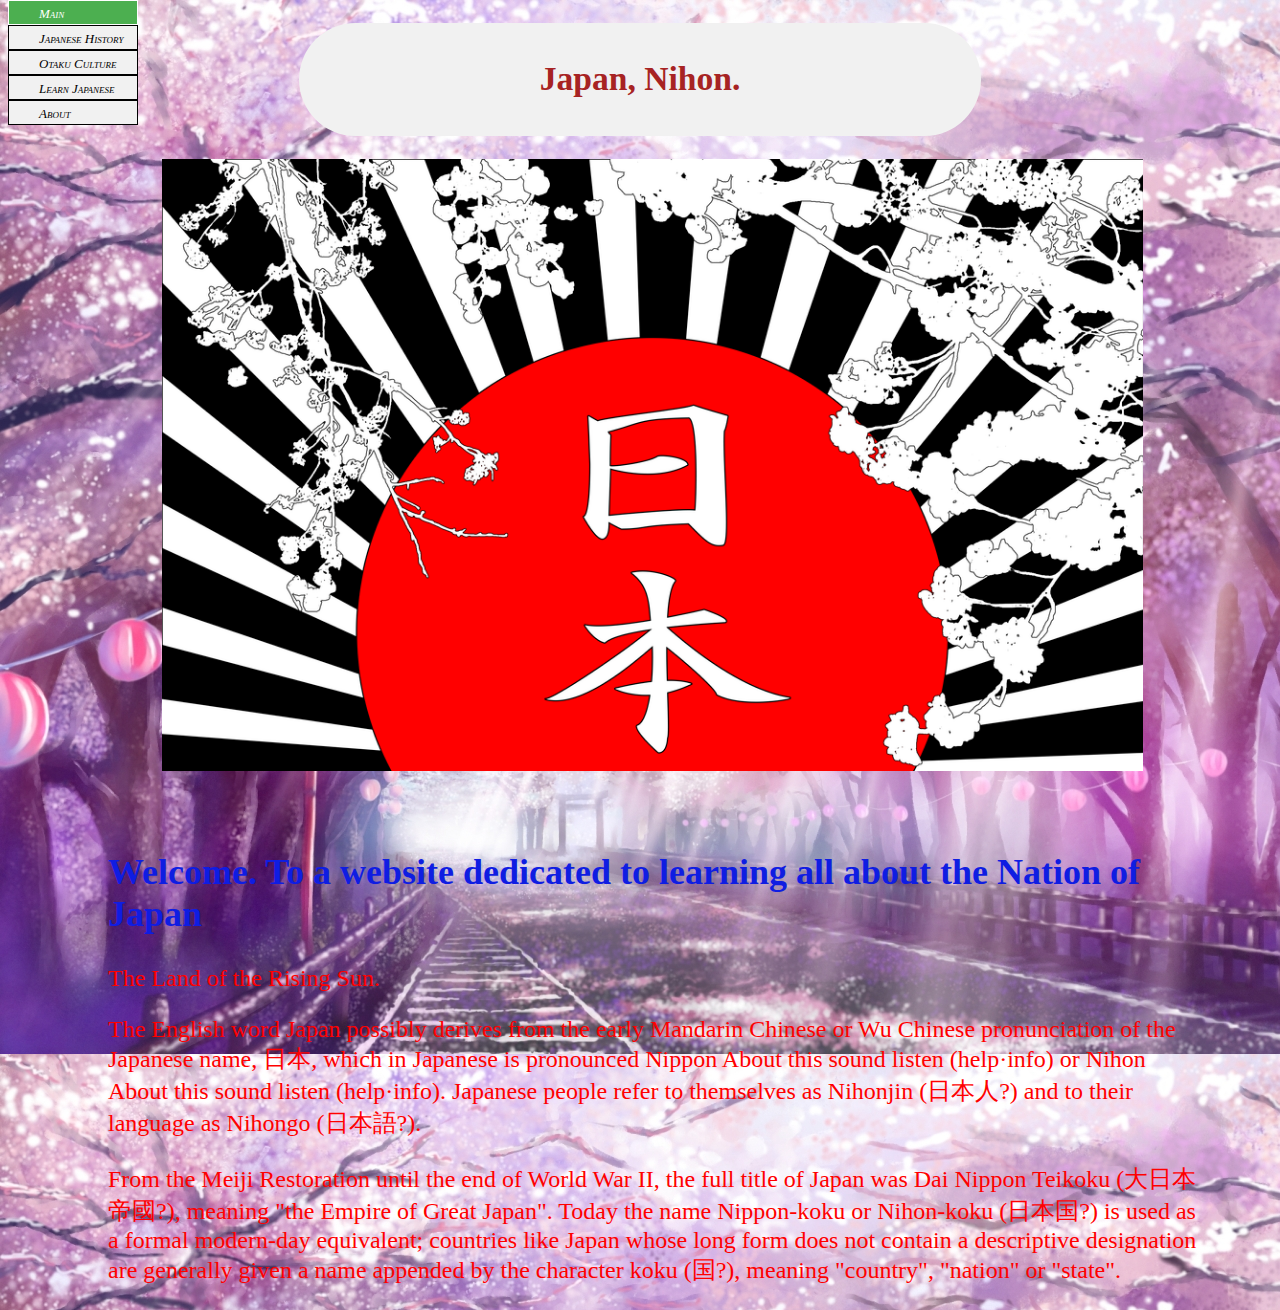
<file: index.html>
<!DOCTYPE html>

<html>

<head>
	<title> A Japanese Website </title>
	<meta name="viewpoint" content="width=device-width, initial-scale=1.0">
	<link rel="stylesheet" href ="Css/main.css"/>
</head>

<body>
<div id = "titleScreen">
	<h1> Japan, Nihon. </h1>
</div>
<nav>
	<ul>
			<li><a class="active" href= "/scareace.github.io/index">Main</a></li>
			<li><a href= "/scareace.github.io/history/index">Japanese History </a></li>
			<li><a href="/scareace.github.io/otaku/index">Otaku Culture </a></li>
			<li><a href="/scareace.github.io/language">Learn Japanese</a></li>
			<li><a href="/scareace.github.io/about">About </a></li>
	</ul>
</nav>

<div id= "mainContent">
<img class="centerMe" src="Img/wallpapernihon.png" alt="google"/>

<h2> Welcome. To a website dedicated to learning all about the Nation of Japan</h2>
<p> The Land of the Rising Sun.</p>
<p> The English word Japan possibly derives from the early Mandarin Chinese or Wu Chinese pronunciation of the Japanese name, 日本, 
which in Japanese is pronounced Nippon About this sound listen (help·info) or Nihon About this sound listen (help·info). 
Japanese people refer to themselves as Nihonjin (日本人?) and to their language as Nihongo (日本語?). </p>
<p> From the Meiji Restoration until the end of World War II, the full title of Japan was Dai Nippon Teikoku (大日本帝國?), 
meaning "the Empire of Great Japan". Today the name Nippon-koku or Nihon-koku (日本国?) is used as a formal modern-day equivalent; 
countries like Japan whose long form does not contain a descriptive designation are 
generally given a name appended by the character koku (国?), meaning "country", "nation" or "state". </p>
</div>
</body>

</html>
</file>
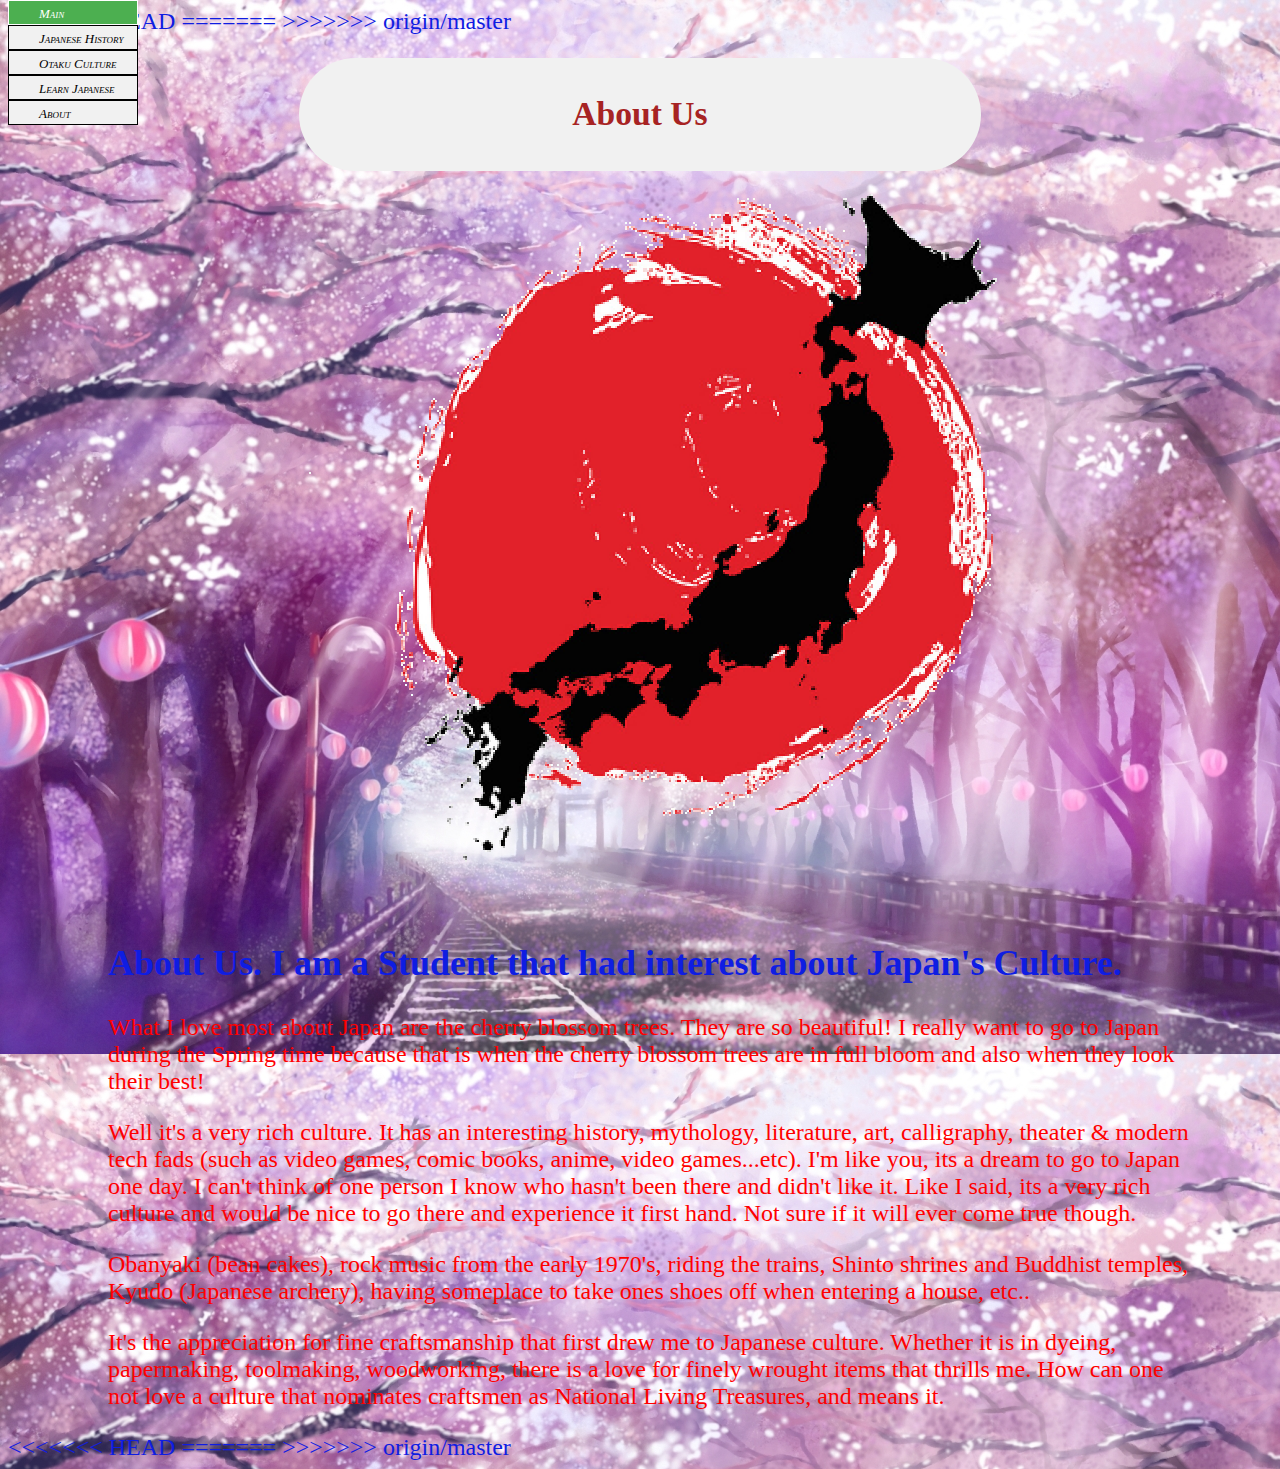
<file: about/index.html>
<!DOCTYPE html>

<html>

<head>

	<title>About</title>
	<meta name="viewpoint" content="width=device-width, initial-scale=1.0">
<<<<<<< HEAD
	<link rel="stylesheet" href ="../Css/main.css"/>
=======
>>>>>>> origin/master
</head>

<body>
<div id = "titleScreen">
	<h1> About Us </h1>
</div>
<nav>
	<ul>
			<li><a class="active" href= "/scareace.github.io/index">Main</a></li>
			<li><a href= "/scareace.github.io/history/index">Japanese History </a></li>
			<li><a href="/scareace.github.io/otaku/index">Otaku Culture </a></li>
			<li><a href="/scareace.github.io/language">Learn Japanese</a></li>
			<li><a href="/scareace.github.io/about">About </a></li>
	</ul>
</nav>

<div id= "mainContent">

<img class="centerMe" src="../Img/japancountry.png" alt="Japanese map"/>
<h2> About Us. I am a Student that had interest about Japan's Culture.</h2>
<p> What I love most about Japan are the cherry blossom trees. They are so beautiful! I really want to go to Japan 
during the Spring time because that is when the cherry blossom trees are in full bloom and also when they look their best!</p>
<p> Well it's a very rich culture. It has an interesting history, mythology, literature, art, calligraphy, 
theater & modern tech fads (such as video games, comic books, anime, video games...etc).
I'm like you, its a dream to go to Japan one day. I can't think of one person I know who hasn't been there and didn't like it. 
Like I said, its a very rich culture and would be nice to go there and experience it first hand. Not sure if it will ever come 
true though. </p>
<p> Obanyaki (bean cakes), rock music from the early 1970's, riding the trains, Shinto shrines and Buddhist temples, 
Kyudo (Japanese archery), having someplace to take ones shoes off when entering a house, etc.. </p>
<p> It's the appreciation for fine craftsmanship that first drew me to Japanese culture. Whether it is in dyeing, papermaking, 
toolmaking, woodworking, there is a love for finely wrought items that thrills me. 
How can one not love a culture that nominates craftsmen as National Living Treasures, and means it. </p>
</div>
</body>


</html>
<<<<<<< HEAD

=======
>>>>>>> origin/master
</file>
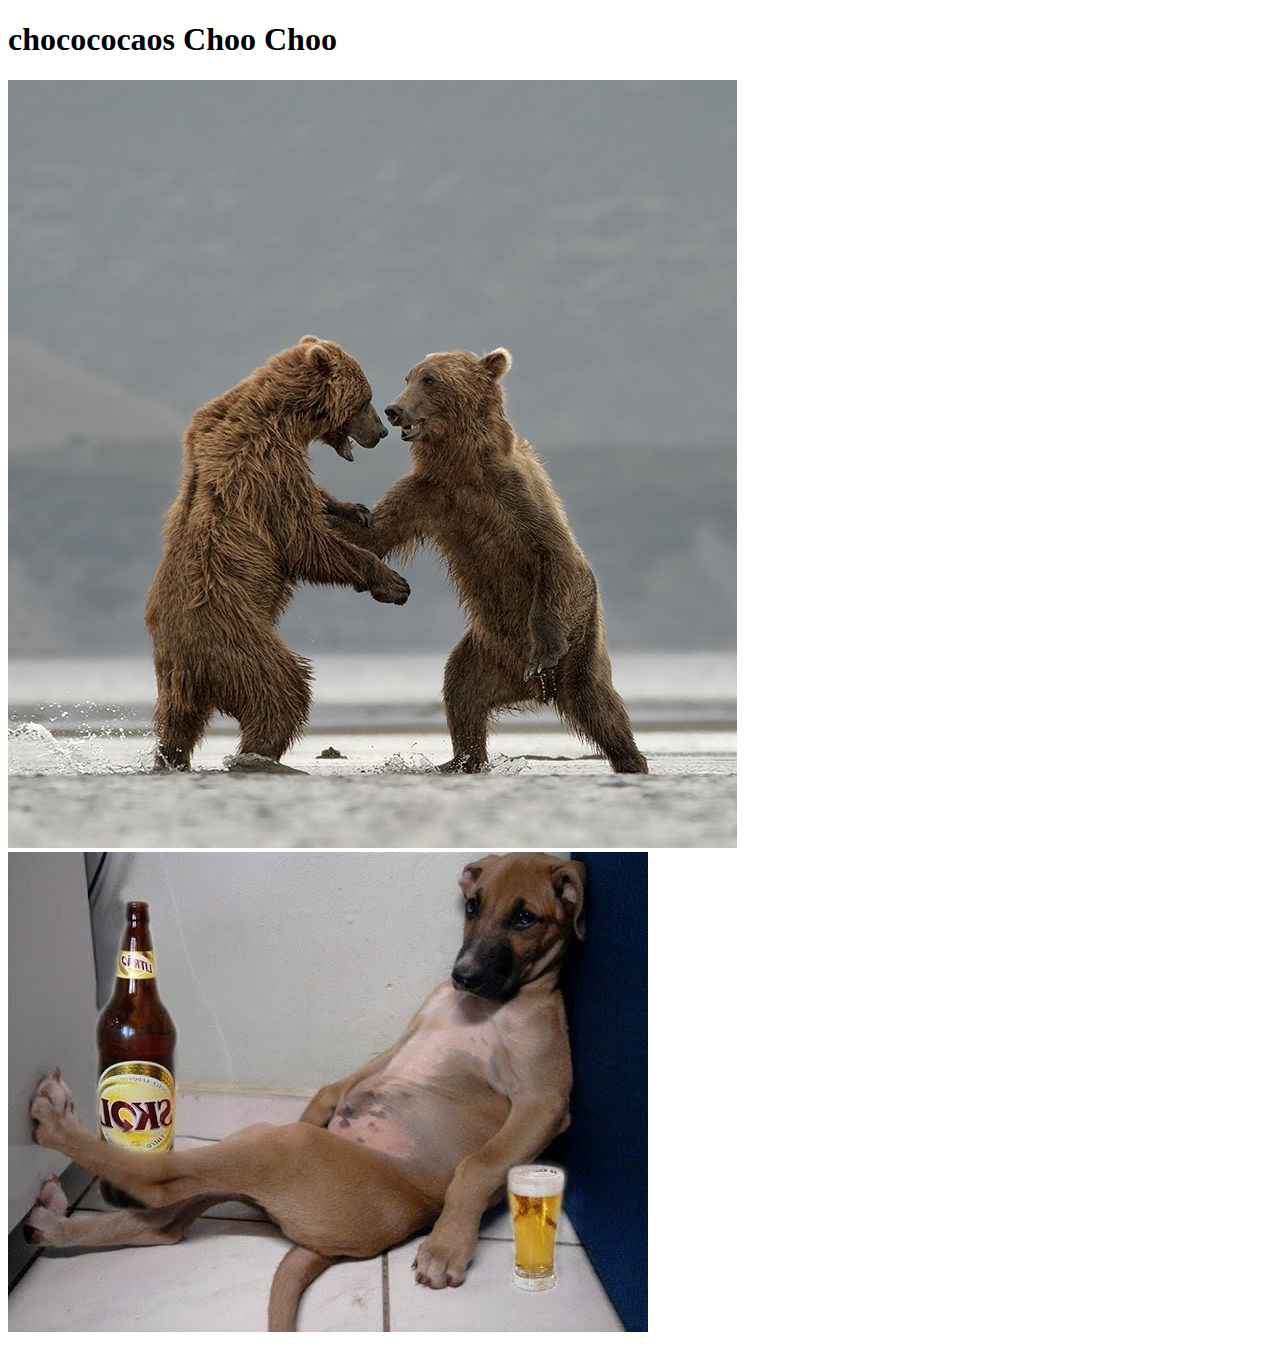
<file: Esque cse Jemapaoile escator paosas/index.html>
<!DOCTYPE html>

<html>

<head>
	<title> I see u </title>
<head>

<body>

<h1> chocococaos Choo Choo</h1>

<a href="http://dov4hkiin.github.io/HTML%201st%20Day/Hi.html">
<img src="../asd/BB.jpg" alt="lol it's okay to be blind"/>
</a>
<a href="http://gamixgamer.github.io/test.html">
<img src="../asd/AA.jpg" alt="google"/>
</a>


<p>
</file>
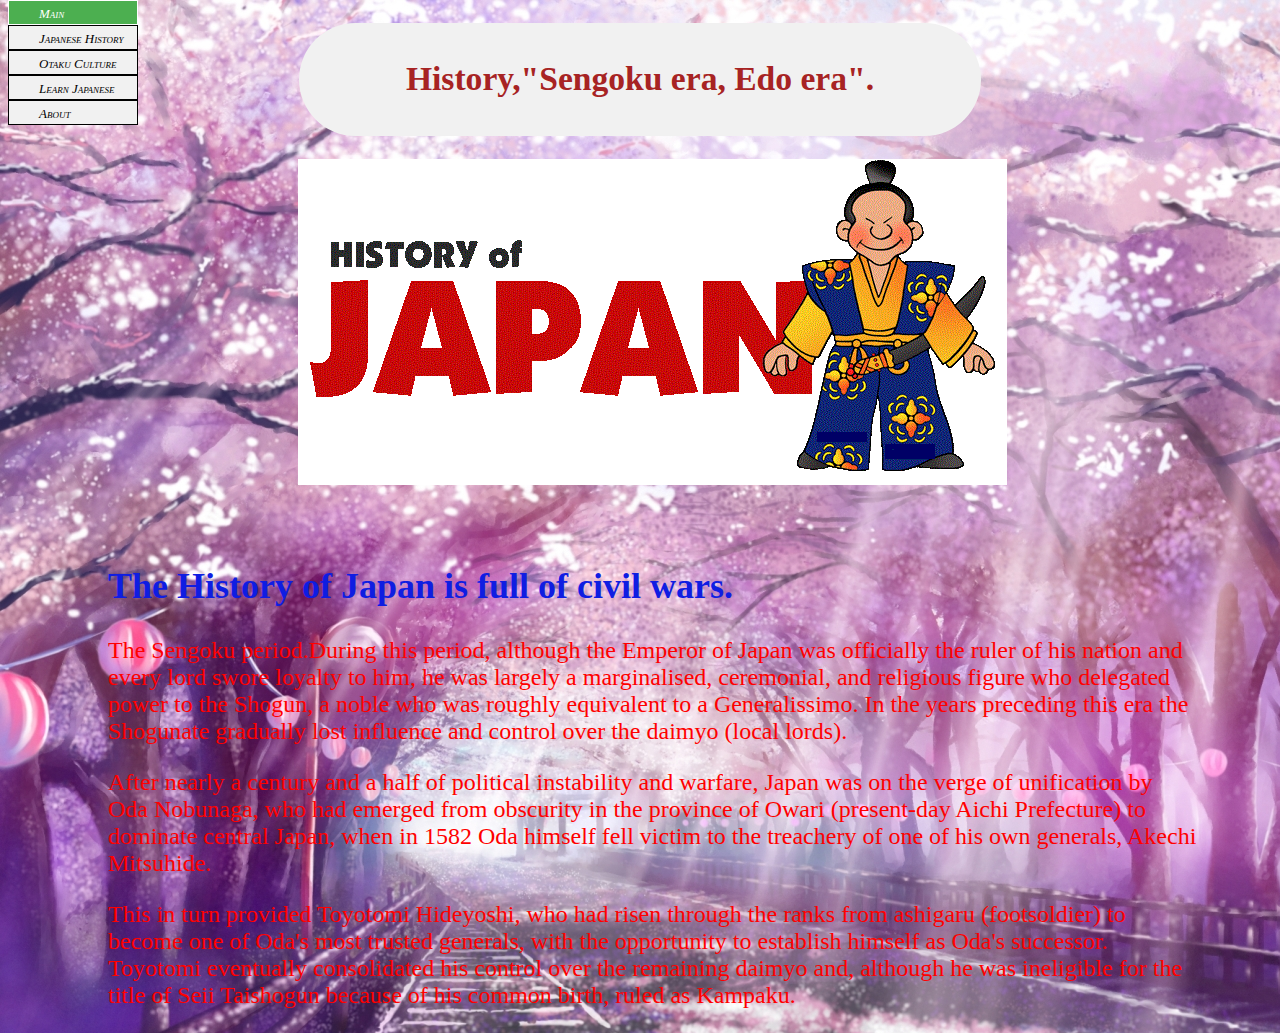
<file: history/index.html>
<!DOCTYPE html>

<html>

<head>

	<title>History</title>
	<meta name="viewpoint" content="width=device-width, initial-scale=1.0">
	<link rel="stylesheet" href ="../Css/main.css"/>
	
</head>
<body>
<div id = "titleScreen">
	<h1> History,"Sengoku era, Edo era". </h1>
</div>
<nav>
	<ul>
			<li><a class="active" href= "/scareace.github.io/index">Main</a></li>
			<li><a href= "/scareace.github.io/history/index">Japanese History </a></li>
			<li><a href="/scareace.github.io/otaku/index">Otaku Culture </a></li>
			<li><a href="/scareace.github.io/language">Learn Japanese</a></li>
			<li><a href="/scareace.github.io/about">About </a></li>
	</ul>
</nav>

<div id= "mainContent">

<img class="centerMe" src="../Img/historyofJapan.gif" alt="google"/>
<h2>The History of Japan is full of civil wars.</h2>
<p> The Sengoku period.During this period, although the Emperor of Japan was officially the ruler of his nation and every 
lord swore loyalty to him, he was largely a marginalised, 
ceremonial, and religious figure who delegated power to the Shogun, 
a noble who was roughly equivalent to a Generalissimo. 
In the years preceding this era the Shogunate gradually lost influence and control over the daimyo (local lords).</p>
<p> After nearly a century and a half of political instability and warfare, Japan was on the verge of unification by Oda Nobunaga, 
who had emerged from obscurity in the province of Owari (present-day Aichi Prefecture) to dominate central Japan,
when in 1582 Oda himself fell victim to the treachery of one of his own generals, Akechi Mitsuhide. </p>
<p>This in turn provided Toyotomi Hideyoshi, who had risen through the ranks from ashigaru (footsoldier) to become one of Oda's
most trusted generals, with the opportunity to establish himself as Oda's successor. 
Toyotomi eventually consolidated his control over the remaining daimyo and, 
although he was ineligible for the title of Seii Taishogun because of his common birth, ruled as Kampaku. </p>
</div>
</body>




</html>





</html>
</file>
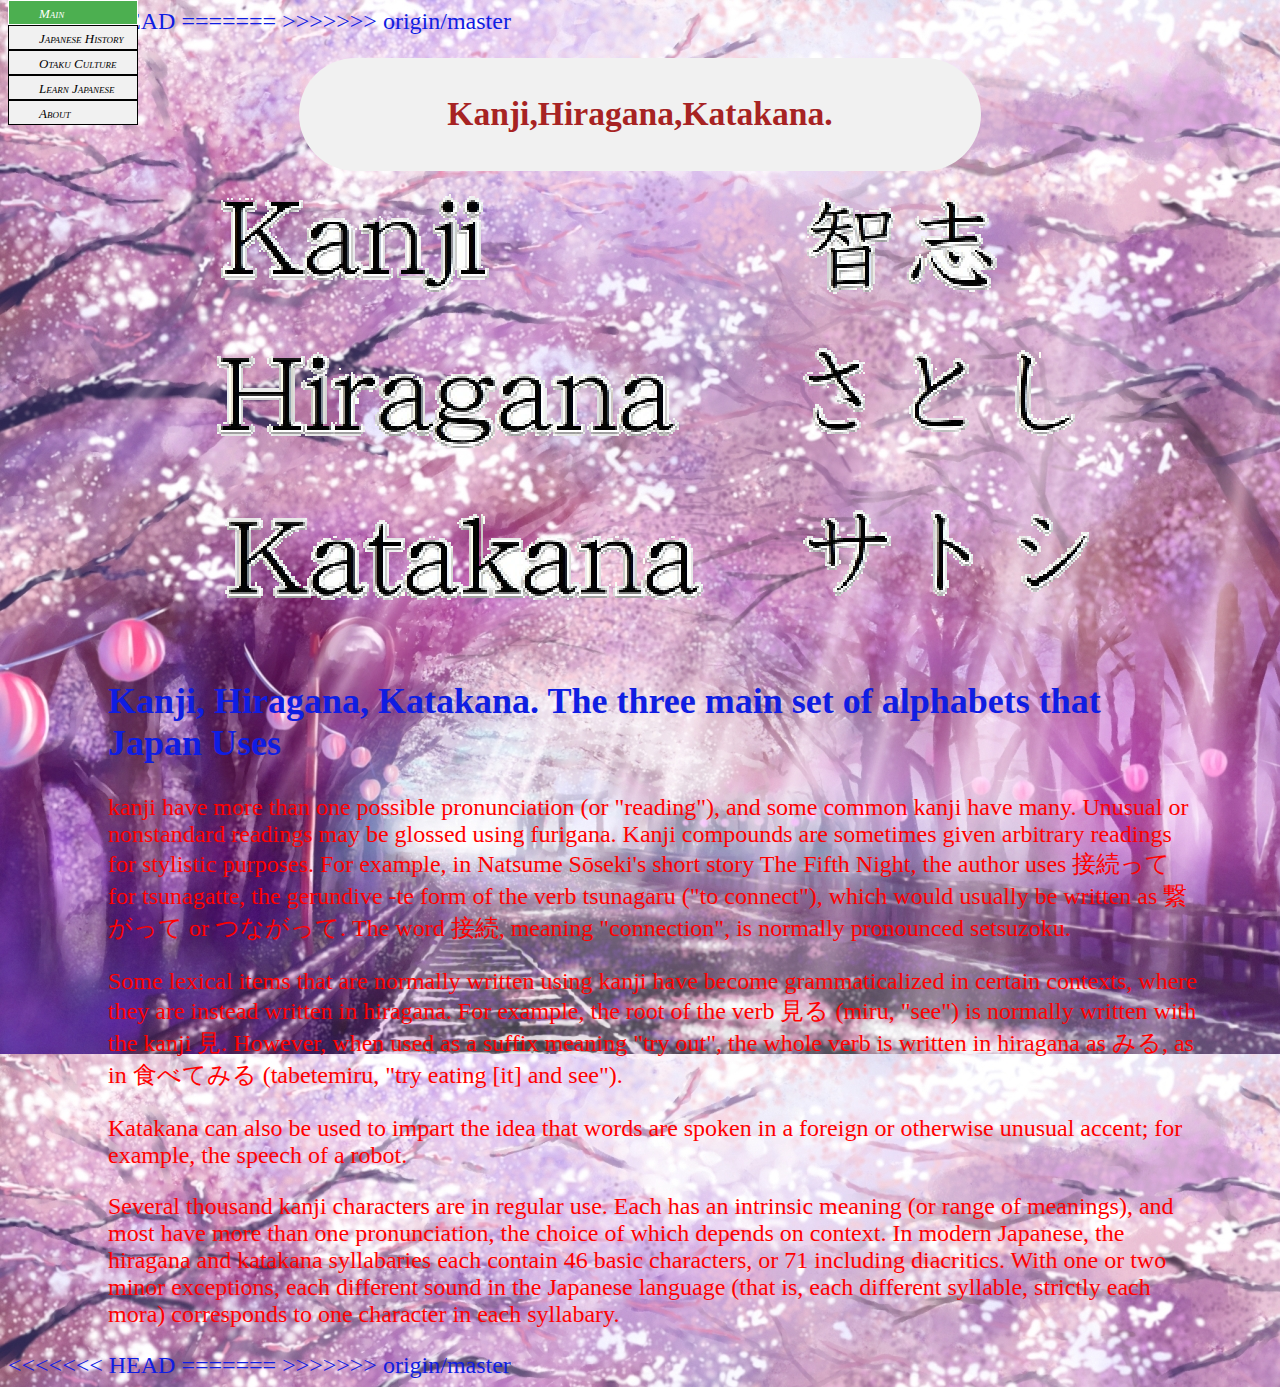
<file: language/index.html>
<!DOCTYPE html>

<html>

<head>

	<title>Language</title>
	<meta name="viewpoint" content="width=device-width, initial-scale=1.0">
<<<<<<< HEAD
	<link rel="stylesheet" href ="../Css/main.css"/>
=======
>>>>>>> origin/master
</head>


<div id = "titleScreen">
	<h1> Kanji,Hiragana,Katakana. </h1>
</div>
<nav>
	<ul>
			<li><a class="active" href= "/scareace.github.io/index">Main</a></li>
			<li><a href= "/scareace.github.io/history/index">Japanese History </a></li>
			<li><a href="/scareace.github.io/otaku/index">Otaku Culture </a></li>
			<li><a href="/scareace.github.io/language">Learn Japanese</a></li>
			<li><a href="/scareace.github.io/about">About </a></li>
	</ul>
</nav>

<div id= "mainContent">

<img class="centerMe" src="../Img/kanjiu.png" alt="Japanese letters"/>
<h2> Kanji, Hiragana, Katakana. The three main set of alphabets that Japan Uses</h2>
<p> kanji have more than one possible pronunciation (or "reading"), and some common kanji have many. 
Unusual or nonstandard readings may be glossed using furigana. Kanji compounds are sometimes given arbitrary readings for stylistic purposes. 
For example, in Natsume Sōseki's short story The Fifth Night, the author uses 接続って for tsunagatte,
the gerundive -te form of the verb tsunagaru ("to connect"),
which would usually be written as 繋がって or つながって. 
The word 接続, meaning "connection", is normally pronounced setsuzoku.</p>
<p> Some lexical items that are normally written using kanji have become grammaticalized in certain contexts, 
where they are instead written in hiragana. For example, the root of the verb 見る (miru, "see") is normally written with the kanji 見.
However, when used as a suffix meaning "try out", the whole verb is written in hiragana as みる, 
as in 食べてみる (tabetemiru, "try eating [it] and see"). </p>
<p> Katakana can also be used to impart the idea that words are spoken in a foreign or otherwise unusual accent; 
for example, the speech of a robot. </p>
<p> Several thousand kanji characters are in regular use. Each has an intrinsic meaning (or range of meanings), and most have more than one pronunciation, 
the choice of which depends on context. In modern Japanese,
the hiragana and katakana syllabaries each contain 46 basic characters, 
or 71 including diacritics. With one or two minor exceptions, each different sound in the 
Japanese language (that is, each different syllable, strictly each mora) corresponds to one character in each syllabary.</p>
</div>
</body>






<<<<<<< HEAD

</html>
=======
</html>
>>>>>>> origin/master
</file>
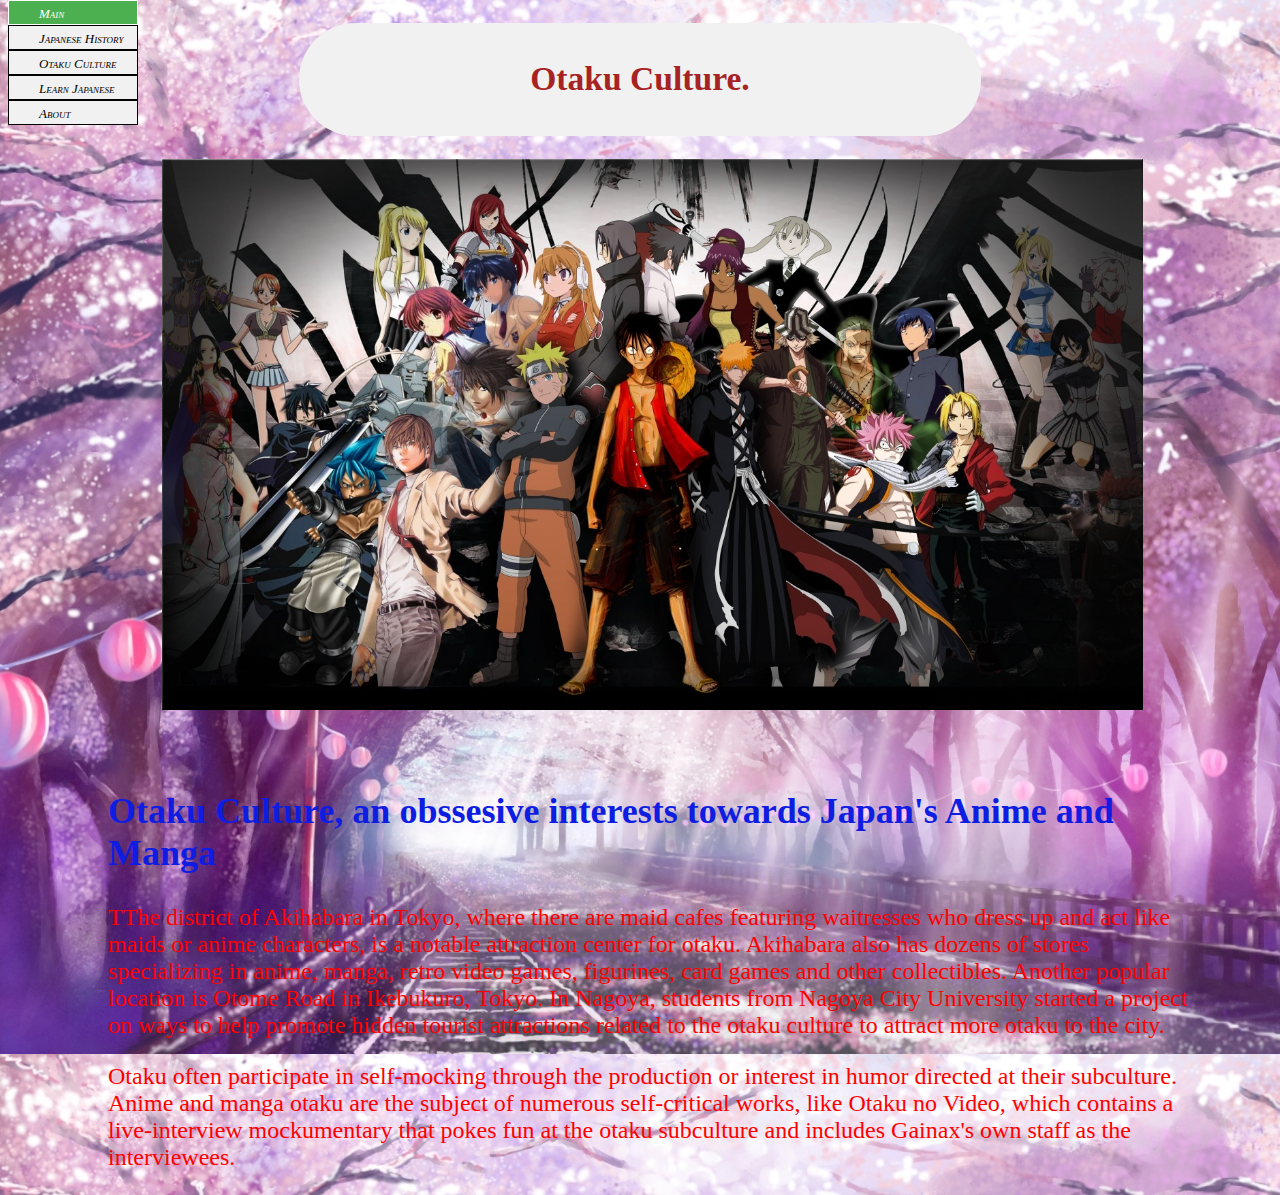
<file: otaku/index.html>
<!DOCTYPE html>

<html>

<head>

	<title>"OTAKU"</title>
	<meta name="viewpoint" content="width=device-width, initial-scale=1.0">
	<link rel="stylesheet" href ="../Css/main.css"/>
	
</head>
<body>
<div id = "titleScreen">
	<h1> Otaku Culture. </h1>
</div>
<nav>
	<ul>
			<li><a class="active" href= "/scareace.github.io/index">Main</a></li>
			<li><a href= "/scareace.github.io/history/index">Japanese History </a></li>
			<li><a href="/scareace.github.io/otaku/index">Otaku Culture </a></li>
			<li><a href="/scareace.github.io/language">Learn Japanese</a></li>
			<li><a href="/scareace.github.io/about">About </a></li>
	</ul>
</nav>

<div id= "mainContent">

<img class="centerMe" src="../Img/otakuculture.jpg" alt="anime characters"/>
<h2> Otaku Culture, an obssesive interests towards Japan's Anime and Manga</h2>
<p> TThe district of Akihabara in Tokyo, where there are maid cafes featuring waitresses who dress up and act like maids or 
anime characters,
is a notable attraction center for otaku. 
Akihabara also has dozens of stores specializing in anime, manga, retro video games, figurines, card games and other collectibles.
Another popular location is Otome Road in Ikebukuro, Tokyo. 
In Nagoya, students from Nagoya City University started a project on ways to help 
promote hidden tourist attractions related to the otaku culture to attract more otaku to the city.</p>
<p>Otaku often participate in self-mocking through the production or interest in humor directed at their subculture. 
Anime and manga otaku are the subject of numerous self-critical works, like Otaku no Video, 
which contains a live-interview mockumentary that pokes fun at the otaku subculture and 
includes Gainax's own staff as the interviewees.</p>
</div>
</body>


</html>
</file>
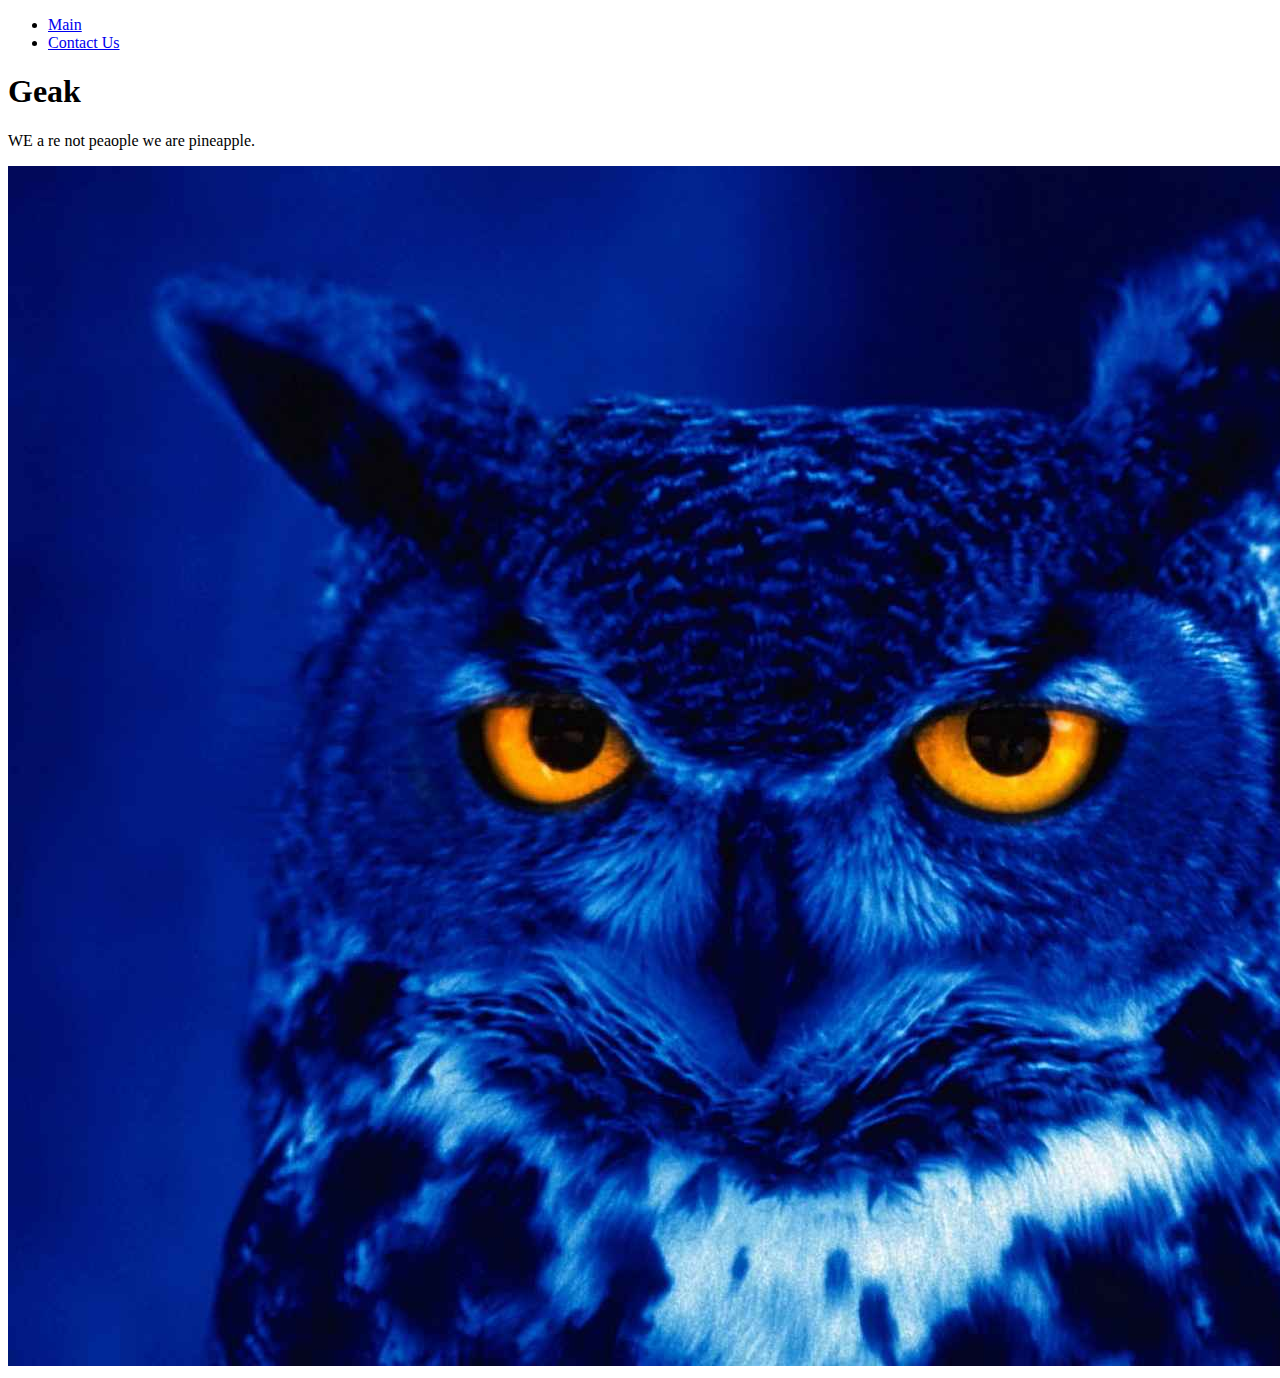
<file: about/about.html>
<!DOCTYPE html>

<html>

<head>

	<title>About usemap</title>

</head>

<body>

<nav>
	<ul>
		<li><a href="/scareace.github.io/choco" >Main</a></li>
		<li><a href= "/scareace.github.io/about">Contact Us</a></li>
		
	</ul>
</nav>

<h1> Geak </h1>


<p> WE a re not peaople we are pineapple.</p>

<img src="../asd/who.jpg" alt="Choclate man"/>



</body>








</html>
</file>
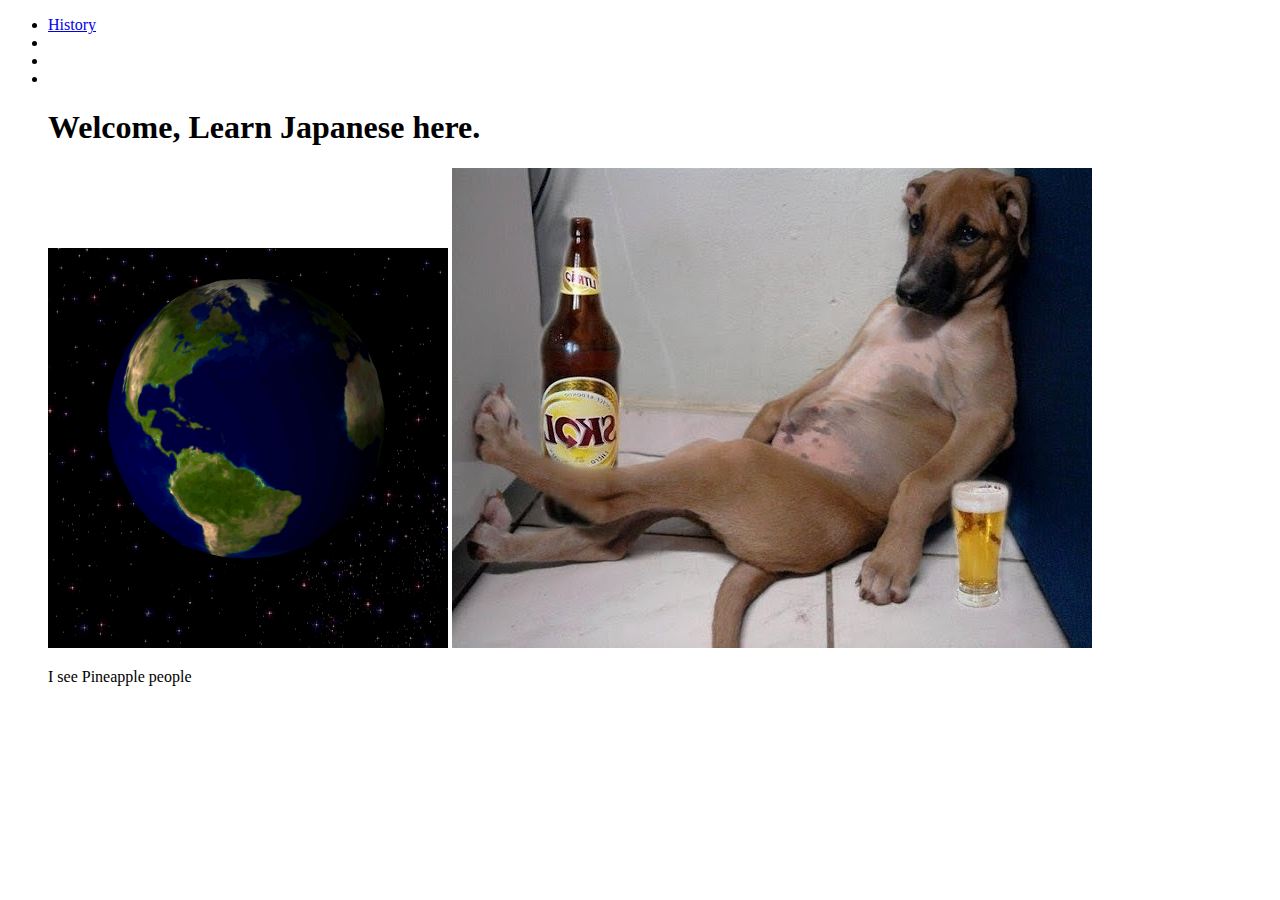
<file: choco/chocolet.html>
<!DOCTYPE html>

<html>

<head>
	<title> A Japanese Website </title>
</head>

<body>
<nav>
	<ul>
		<li><a href= "/scareace.github.io/about">History </a></li>
		<li><a   </a></li>
		<li><a   </a></li>
		<li><a   </a></li>

<h1> Welcome, Learn Japanese here. </h1>

<img src="../asd/rotatingEarth.gif" alt="Rotating earth gif"/>
<a href="http://gamixgamer.github.io/test.html">
<img src="../asd/AA.jpg" alt="google"/>
</a>


<p> I see Pineapple people </p>
</body>
</file>
<file: Css/main.css>
p{
	color:red;
}


body{
	font-size: 1.5em;
	color: #0F1DE2;
	background: white url(../Img/sakura.jpg);
}

h1 {
	color: rgb(167, 35, 35);
	text-align: center;
	border-width: 4px;
	border-radius: 180px;
	margin-left: 23%; 
	margin-right: 23%;
	padding-top: 3%;
	padding-bottom: 3%;
	background-color: #f1f1f1
}


#mainContent{
	margin-left: 75px;
	margin-right: 75px;
	padding-left: 25px;
}


#titleScreen{
	font-size: 70%;
}
.centerMe {
	display: block;
	margin-left: auto;
	margin-right: auto;
}

nav ul{
	list-style-type: none;
	margin: 0;
	padding: 0;
	background-color: #f1f1f1;
	width: 130px;
	position: fixed;
	top: 0;
	font-style: italic;
	font-variant: small-caps;	
	font-size: small;
	
}

nav ul li a{
	display: block;
	text-decoration: none;
	color: #000;
	padding-left: 30px;
	padding-top: 5px;
	padding-bottom: 2px;
	border-width: 1px;
	border-style: solid;
	transition: 1s;
}

nav ul li a:hover {
	background-color: #555;
	color: #fff;
}

.active{
	background-color: #4CAF50;
	color: #fff;
}

img {
	padding-bottom: 50px;
	max-width: 90%;
	height: auto;
	
}

@media screen and (max-width: 600px) {
	nav{
		display: none;
	}
	
	#mainContent{
	margin-left: 2%;
	margin-right: 0;
	padding-left: 2%;
	}
	

}
</file>
